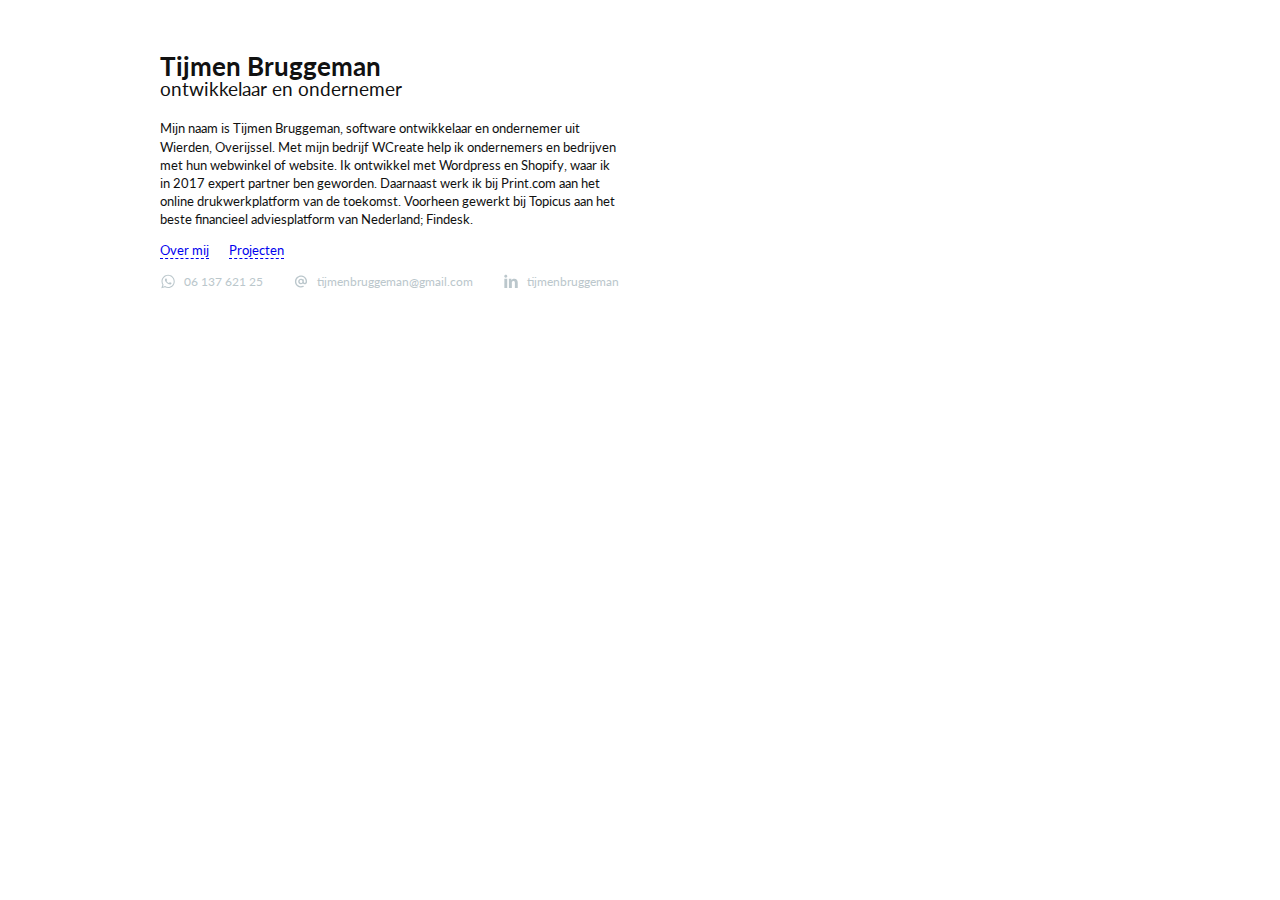
<file: index.html>
<!doctype html>
<html lang="nl">

<head>
    <meta charset="utf-8">
    <meta http-equiv="X-UA-Compatible" content="IE=edge">
    <meta name="viewport" content="width=device-width, initial-scale=1">
    <meta name="robots" content="index, follow">

    <title>Tijmen Bruggeman - ontwikkelaar en ondernemer</title>
    <meta name="description" content="Tijmen Bruggeman, software ontwikkelaar en ondernemer uit Wierden, Overijssel. Eigenaar van WCreate; Wordpress, Shopify en App development.">
    <meta name="author" content="Tijmen Bruggeman">

    <link rel="stylesheet" href="styles/main.css" />

    <meta name="msapplication-tap-highlight" content="no">
    <meta name="theme-color" content="#2F3BA2">
</head>

<body>

    <div class="site-wrap">
        <header>
            <h1 class="site-title">
                <span class="site-titlemain">Tijmen Bruggeman</span>
                <span class="site-subtitle">ontwikkelaar en ondernemer</span>
            </h1>
        </header>
        <div class="text-section" itemscope itemtype="http://schema.org/Person">
            <p>Mijn naam is
                <span itemprop="name">Tijmen Bruggeman</span>,
                <span itemprop="jobTitle">software ontwikkelaar en ondernemer</span> uit
                <span itemprop="address" itemscope itemtype="http://schema.org/PostalAddress">
                    <span itemprop="addressLocality">Wierden</span>,
                    <span itemprop="addressRegion">Overijssel</span>.
                </span>
                Met mijn bedrijf WCreate help ik ondernemers en bedrijven met hun webwinkel of website. Ik ontwikkel met Wordpress en Shopify,
                waar ik in 2017 expert partner ben geworden. Daarnaast werk ik bij Print.com aan het online drukwerkplatform
                van de toekomst. Voorheen gewerkt bij Topicus aan het beste financieel adviesplatform van Nederland; Findesk.
            </p>
            <a href="/about" class="menu-link">Over mij</a>
            <a href="/projecten" class="menu-link">Projecten</a>
        </div>
        <div class="contact-links">
            <ul>
                <li>
                    <a href="callto:0613762125">
                        <svg class="icon-whatsapp">
                            <use xlink:href="img/icons.svg#icon-whatsapp"></use>
                        </svg> 06 137 621 25</a>
                </li>
                <li>
                    <a href="mailto:tijmenbruggeman@gmail.com">
                        <svg class="icon-mention">
                            <use xlink:href="../img/icons.svg#icon-mention"></use>
                        </svg> tijmenbruggeman@gmail.com</a>
                </li>
                <li>
                    <a href="https://www.linkedin.com/in/tijmenbruggeman">
                        <svg class="icon-linkedin">
                            <use xlink:href="img/icons.svg#icon-linkedin"></use>
                        </svg> tijmenbruggeman</a>
                </li>
            </ul>
        </div>
    </div>

    <script type="application/ld+json">
        {
            "@context": "http://schema.org/",
            "@type": "Person",
            "name": "Tijmen Bruggeman",
            "jobTitle": "Software Developer",
            "address": {
                "@type": "PostalAddress",
                "addressLocality": "Wierden",
                "addressRegion": "Overijssel"
            }
        }
    </script>
    <script src="scripts/velocity.min.js"></script>
    <script src="scripts/main.js"></script>
    <script>
        (function (i, s, o, g, r, a, m) {
            i['GoogleAnalyticsObject'] = r;
            i[r] = i[r] || function () {
                (i[r].q = i[r].q || []).push(arguments)
            }, i[r].l = 1 * new Date();
            a = s.createElement(o),
                m = s.getElementsByTagName(o)[0];
            a.async = 1;
            a.src = g;
            m.parentNode.insertBefore(a, m)
        })(window, document, 'script', '//www.google-analytics.com/analytics.js', 'ga');
        ga('create', 'UA-77734276-1', 'auto');
        ga('send', 'pageview');
    </script>
</body>

</html>
</file>
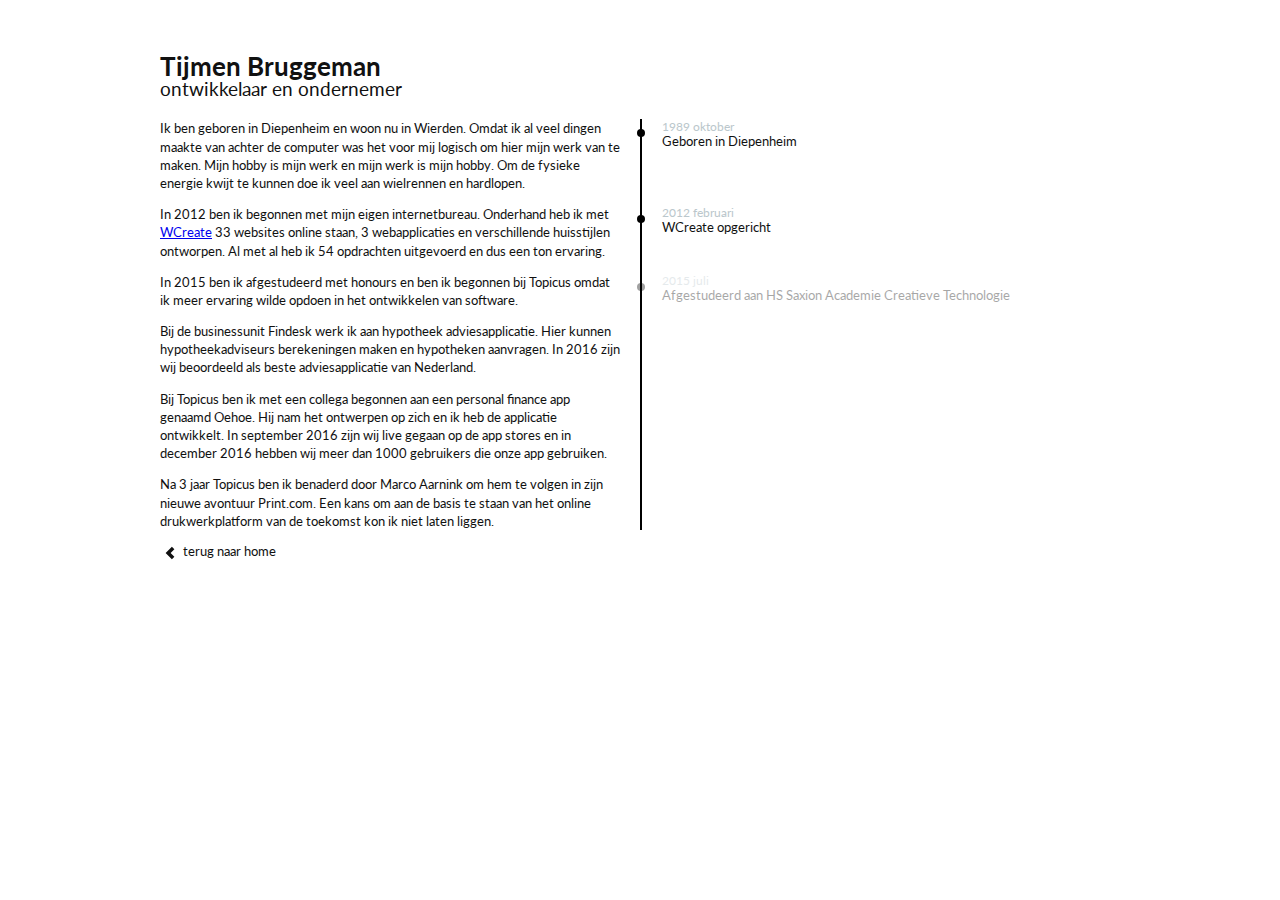
<file: about/index.html>
<!doctype html>
<html lang="">
<head>
    <meta charset="utf-8">
    <meta http-equiv="X-UA-Compatible" content="IE=edge">
    <meta name="description" content="">
    <meta name="viewport" content="width=device-width, initial-scale=1">
    <title>Tijmen Bruggeman - ontwikkelaar en ondernemer</title>

    <link rel="stylesheet" href="../styles/main.css" />

    <meta name="msapplication-tap-highlight" content="no">
    <meta name="theme-color" content="#2F3BA2">
</head>
<body>

<div class="site-wrap">
    <header>
        <h1 class="site-title">
            <a href="/" class="site-titlemain">Tijmen Bruggeman</a>
            <span class="site-subtitle">ontwikkelaar en ondernemer</span>
        </h1>
    </header>
    <div class="timeline-page">
        <article class="text-section">
            <p id="198910">Ik ben geboren in Diepenheim en woon nu in Wierden. Omdat ik al veel dingen maakte van achter de computer was
                het voor mij logisch om hier mijn werk van te maken. Mijn hobby is mijn werk en mijn werk is mijn hobby. Om
                de fysieke energie kwijt te kunnen doe ik veel aan wielrennen en hardlopen.</p>
            <p id="201202">In 2012 ben ik begonnen met mijn eigen internetbureau. Onderhand heb ik met <a href="https://wcreate.nl">WCreate</a> 33 websites online staan,
                3 webapplicaties en verschillende huisstijlen ontworpen. Al met al heb ik 54 opdrachten uitgevoerd en dus
                een ton ervaring.</p>
            <p id="201507">In 2015 ben ik afgestudeerd met honours en ben ik begonnen bij Topicus omdat ik meer ervaring wilde opdoen in het
                ontwikkelen van software.</p>
            <p id="201609">Bij de businessunit Findesk werk ik aan hypotheek adviesapplicatie. Hier kunnen hypotheekadviseurs berekeningen maken en hypotheken aanvragen. In 2016 zijn wij beoordeeld als
                beste adviesapplicatie van Nederland.</p>
            <p id="201612">Bij Topicus ben ik met een collega begonnen aan een personal finance app genaamd Oehoe. Hij nam
                het ontwerpen op zich en ik heb de applicatie ontwikkelt. In september 2016 zijn wij live gegaan op de
                app stores en in december 2016 hebben wij meer dan 1000 gebruikers die onze app gebruiken.</p>
            <p id="201706">
                Na 3 jaar Topicus ben ik benaderd door Marco Aarnink om hem te volgen in zijn nieuwe avontuur Print.com. Een kans om aan de basis te staan van 
                het online drukwerkplatform van de toekomst kon ik niet laten liggen.
            </p>
        </article>
        <div class="timeline" id="timeline">
            <div class="timeline-entry" data-timeline="198910">
                <span class="timeline-date">1989 oktober</span>
                <span class="timeline-event">Geboren in Diepenheim</span>
            </div>
            <div class="timeline-entry" data-timeline="201202">
                <span class="timeline-date">2012 februari</span>
                <span class="timeline-event">WCreate opgericht</span>
            </div>
            <div class="timeline-entry" data-timeline="201507">
                <span class="timeline-date">2015 juli</span>
                <span class="timeline-event">Afgestudeerd aan HS Saxion Academie Creatieve Technologie</span>
            </div>
            <div class="timeline-entry" data-timeline="201609">
                <span class="timeline-date">2016 augustus</span>
                <span class="timeline-event">Findesk beste adviesapplicatie</span>
            </div>
            <div class="timeline-entry" data-timeline="201612">
                <span class="timeline-date">2016 september</span>
                <span class="timeline-event">Project Oehoe gelanceerd</span>
            </div>
            <div class="timeline-entry" data-timeline="201706">
                <span class="timeline-date">2017 juni</span>
                <span class="timeline-event">Print.com</span>
            </div>
        </div>
    </div>
    <a class="back-link" href="/"><svg class="icon-chevron-left"><use xlink:href="../img/icons.svg#icon-chevron-left"></use></svg> terug naar home</a>
</div>


<script type="application/ld+json">
    {
        "@context": "http://schema.org/",
        "@type": "Person",
        "name": "Tijmen Bruggeman",
        "jobTitle": "Software Developer",
        "address": {
            "@type": "PostalAddress",
            "addressLocality": "Wierden",
            "addressRegion": "Overijssel"
        }
    }
</script>
<script src="../scripts/velocity.min.js"></script>
<script src="../scripts/main.js"></script>
<script>
    (function (i, s, o, g, r, a, m) {
        i['GoogleAnalyticsObject'] = r;
        i[r] = i[r] || function () {
                (i[r].q = i[r].q || []).push(arguments)
            }, i[r].l = 1 * new Date();
        a = s.createElement(o),
            m = s.getElementsByTagName(o)[0];
        a.async = 1;
        a.src = g;
        m.parentNode.insertBefore(a, m)
    })(window, document, 'script', '//www.google-analytics.com/analytics.js', 'ga');
    ga('create', 'UA-77734276-1', 'auto');
    ga('send', 'pageview');

</script>
</body>
</html>
</file>
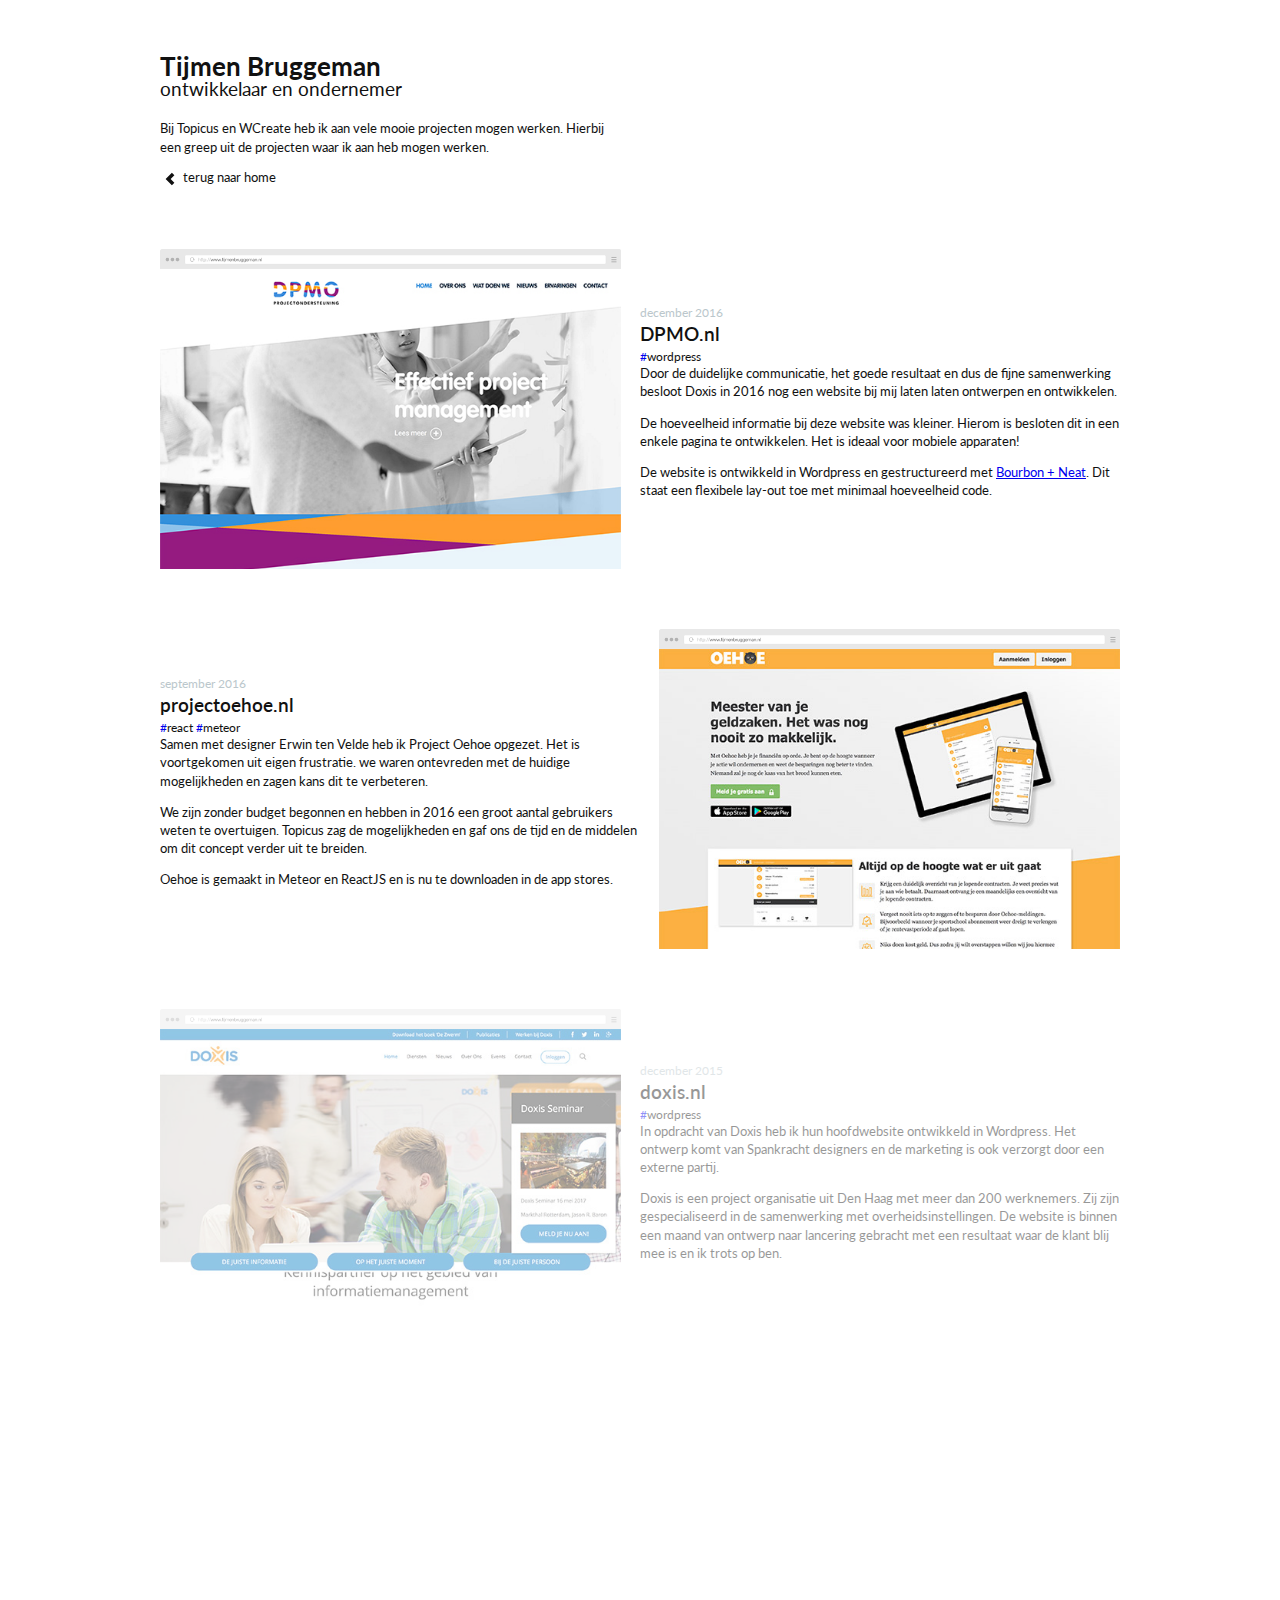
<file: projecten/index.html>
<!doctype html>
<html lang="">
<head>
    <meta charset="utf-8">
    <meta http-equiv="X-UA-Compatible" content="IE=edge">
    <meta name="description" content="">
    <meta name="viewport" content="width=device-width, initial-scale=1">
    <title>Tijmen Bruggeman - ontwikkelaar en ondernemer</title>

    <link rel="stylesheet" href="../styles/main.css" />

    <meta name="msapplication-tap-highlight" content="no">
    <meta name="theme-color" content="#2F3BA2">
</head>
<body>

<div class="site-wrap">
    <header>
        <h1 class="site-title">
            <a href="/" class="site-titlemain">Tijmen Bruggeman</a>
            <span class="site-subtitle">ontwikkelaar en ondernemer</span>
        </h1>
    </header>
    <article class="text-section">
        <p>Bij Topicus en WCreate heb ik aan vele mooie projecten mogen werken. Hierbij een greep uit de projecten waar ik aan heb mogen werken. </p>
        <a class="back-link" href="/"><svg class="icon-chevron-left"><use xlink:href="../img/icons.svg#icon-chevron-left"></use></svg> terug naar home</a>
    </article>
    <div class="portfolio">
        <article class="portfolio-item">
            <div class="portfolio-text">
                <div class="project-date">december 2016</div>
                <a class="project-title" href="http://d-pmo.nl" target="_blank">DPMO.nl</a>
                <div class="project-tags">
                    <span class="tag"><span class="hash">#</span>wordpress</span>
                </div>
                <p>Door de duidelijke communicatie, het goede resultaat en dus de fijne samenwerking besloot Doxis in 2016
                    nog een website bij mij laten laten ontwerpen en ontwikkelen.</p>
                <p>De hoeveelheid informatie bij deze website was kleiner. Hierom is besloten dit in een enkele pagina te
                    ontwikkelen. Het is ideaal voor mobiele apparaten!</p>
                <p>De website is ontwikkeld in Wordpress en gestructureerd met <a href="http://neat.bourbon.io/" target="_blank">
                    Bourbon + Neat</a>. Dit staat een flexibele lay-out toe met minimaal hoeveelheid code.</p>
            </div>
            <div class="portfolio-screenshot">
                <img src="../img/dpmo.jpg" alt="Screenshot van DPMO Wordpress">
            </div>
        </article>
        <article class="portfolio-item">
            <div class="portfolio-text">
                <div class="project-date">september 2016</div>
                <a class="project-title" href="https://projectoehoe.nl" target="_blank">projectoehoe.nl</a>
                <div class="project-tags">
                    <span class="tag"><span class="hash">#</span>react</span>
                    <span class="tag"><span class="hash">#</span>meteor</span>
                </div>
                <p>Samen met designer Erwin ten Velde heb ik Project Oehoe opgezet. Het is voortgekomen uit eigen frustratie.
                    we waren ontevreden met de huidige mogelijkheden en zagen kans dit te verbeteren.</p>
                <p>We zijn zonder budget begonnen en hebben in 2016 een groot aantal gebruikers weten te overtuigen. Topicus
                    zag de mogelijkheden en gaf ons de tijd en de middelen om dit concept verder uit te breiden.</p>
                <p>Oehoe is gemaakt in Meteor en ReactJS en is nu te downloaden in de app stores.</p>
            </div>
            <div class="portfolio-screenshot">
                <img src="../img/oehoe.jpg" alt="Screenshot Project Oehoe Personal Finance App">
            </div>
        </article>
        <article class="portfolio-item">
            <div class="portfolio-text">
                <div class="project-date">december 2015</div>
                <a class="project-title" href="https://doxis.nl" target="_blank">doxis.nl</a>
                <div class="project-tags">
                    <span class="tag"><span class="hash">#</span>wordpress</span>
                </div>
                <p>In opdracht van Doxis heb ik hun hoofdwebsite ontwikkeld in Wordpress. Het ontwerp komt van Spankracht
                designers en de marketing is ook verzorgt door een externe partij.</p>
                <p>Doxis is een project organisatie uit Den Haag met meer dan 200 werknemers. Zij zijn gespecialiseerd in
                de samenwerking met overheidsinstellingen. De website is binnen een maand van ontwerp naar lancering gebracht
                    met een resultaat waar de klant blij mee is en ik trots op ben.</p>
            </div>
            <div class="portfolio-screenshot">
                <img src="../img/doxis.jpg" alt="Screenshot van de website van Doxis">
            </div>
        </article>
        <article class="portfolio-item">
            <div class="portfolio-text">
                <div class="project-date">juli 2015</div>
                <a class="project-title" href="https://findesk.nl" target="_blank">findesk.nl</a>
                <div class="project-tags">
                    <span class="tag"><span class="hash">#</span>.NET</span>
                    <span class="tag"><span class="hash">#</span>knockoutJS</span>
                </div>
                <p>Bij Topicus werk ik aan de hypotheek adviesapplicatie Findesk. Met een abonnement kunnen adviseurs een
                    hypotheek adviseren en afsluiten. Met meer dan 1200 betalende adviseurs is het één van de grootste advies
                    applicaties in Nederland.</p>
                <p>In 2016 zijn wij beoordeeld door de adviseurs van Nederland en de organisatie van hypotheekadviseurs als het
                    het beste adviespakket van Nederland. </p>
                <p>Het team van 12 bestaat uit een aantal ontwikkelaars, designers, marketing en een product owner. We werken
                    JIRA als project managements software en op basis van 'scrum' leveren wij features op.</p>
            </div>
            <div class="portfolio-screenshot">
                <img src="../img/findesk.jpg" alt="Screenshot van de website van Doxis">
            </div>
        </article>
    </div>
</div>


<script type="application/ld+json">
    {
        "@context": "http://schema.org/",
        "@type": "Person",
        "name": "Tijmen Bruggeman",
        "jobTitle": "Software Developer",
        "address": {
            "@type": "PostalAddress",
            "addressLocality": "Wierden",
            "addressRegion": "Overijssel"
        }
    }
</script>
<script src="../scripts/velocity.min.js"></script>
<script src="../scripts/main.js"></script>
<script>
    (function (i, s, o, g, r, a, m) {
        i['GoogleAnalyticsObject'] = r;
        i[r] = i[r] || function () {
                (i[r].q = i[r].q || []).push(arguments)
            }, i[r].l = 1 * new Date();
        a = s.createElement(o),
            m = s.getElementsByTagName(o)[0];
        a.async = 1;
        a.src = g;
        m.parentNode.insertBefore(a, m)
    })(window, document, 'script', '//www.google-analytics.com/analytics.js', 'ga');
    ga('create', 'UA-77734276-1', 'auto');
    ga('send', 'pageview');

</script>
</body>
</html>
</file>
<file: styles/main.css>
@import url('https://fonts.googleapis.com/css?family=Lato:300,400,400i,900');

body {
    font-family: 'Lato', sans-serif;
    font-size: 13px;
    color: #111;
    -webkit-font-smoothing: antialiased;
    -moz-osx-font-smoothing: grayscale;
}

p {
    margin-top: 0;
    line-height: 1.4;
}

[class^="icon-"], [class*=" icon-"] {
    height: 32px;
    width: 32px;
    display: inline-block;
    fill: currentColor;
}

.site-wrap {
    max-width: 960px;
    margin: 50px auto;
}

.site-titlemain {
    display: block;
    text-decoration: none;
    color: #111;
    margin-bottom: -12px;
}

.site-subtitle {
    font-size: 1.2rem;
    font-weight: 400;
}

.text-section {
    width: 460px;
}

.contact-links ul {
    list-style: none;
    margin: 1.2em 0;
    padding: 0;
}

.contact-links li {
    float: left;
    font-weight: 400;
    font-size: .73rem;
    margin-right: 30px;
}

.contact-links a {
    text-decoration: none;
    color: #BBC7CC;
    transition: 120ms all ease;
}

.contact-links a:hover {
    color: #111;
}

.contact-links a:hover svg {
    fill: #111;
}

.contact-links li svg {
    transition: 200ms all ease;
    fill: #BBC7CC;
    height: 15px;
    width: 16px;
    vertical-align: sub;
    margin-right: 5px;
}

.back-link .icon-chevron-left {
    height: 20px;
    width: 20px;
    vertical-align: middle;
    color: #111111;
}

.back-link {
    color: #111;
    text-decoration: none;
}

.menu-link {
    display: inline-block;
    text-decoration: none;
    border-bottom: 1px dashed rgb(0, 0, 238);
    margin-right: 17px;
}

.menu-link:visited {
    border-bottom: 1px dashed rgb(0, 0, 200);
    color: rgb(0, 0, 200);
}

.timeline-page {
    position: relative;
}

.timeline {
    position: absolute;
    top: 0;
    left: 480px;
    height: 100%;
    width: 100%;
    border-left: 2px solid black;
}

.timeline-entry:before {
    content: '';
    width: 8px;
    height: 8px;
    background: black;
    display: block;
    border-radius: 50%;
    position: absolute;
    top: 10px;
    left: -5px;
}

.timeline-entry {
    padding-left: 20px;
    position: absolute;
    width: 100%;
    opacity: 0;
}

.timeline-date, .project-date {
    display: block;
    font-size: .73rem;
    color: #BBC7CC;
}

.portfolio-item {
    display: flex;
    margin: 60px 0;
    justify-content: space-between;
    align-items: center;
    opacity: 0;
}

.portfolio-item:nth-child(odd) {
    flex-direction: row-reverse;
}

.portfolio-screenshot {
    content: '';
    background: url('../img/browserbar.png');
    background-position: top;
    background-size: 100%;
    max-height: 300px;
    overflow-y: scroll;
    padding-top: 20px;
    width: 48%;
}

.portfolio-screenshot img {
    max-width: 100%;
}

.portfolio-text {
    width: 480px;
}

.project-title {
    margin: 3px 0;
    display: inline-block;
    font-size: 1.2rem;
    font-weight: 600;
    text-decoration: none;
    color: #111111;
}
.tag {
    font-size: .73rem;
}
.hash {
    color: rgb(0, 0, 238);
}
</file>
